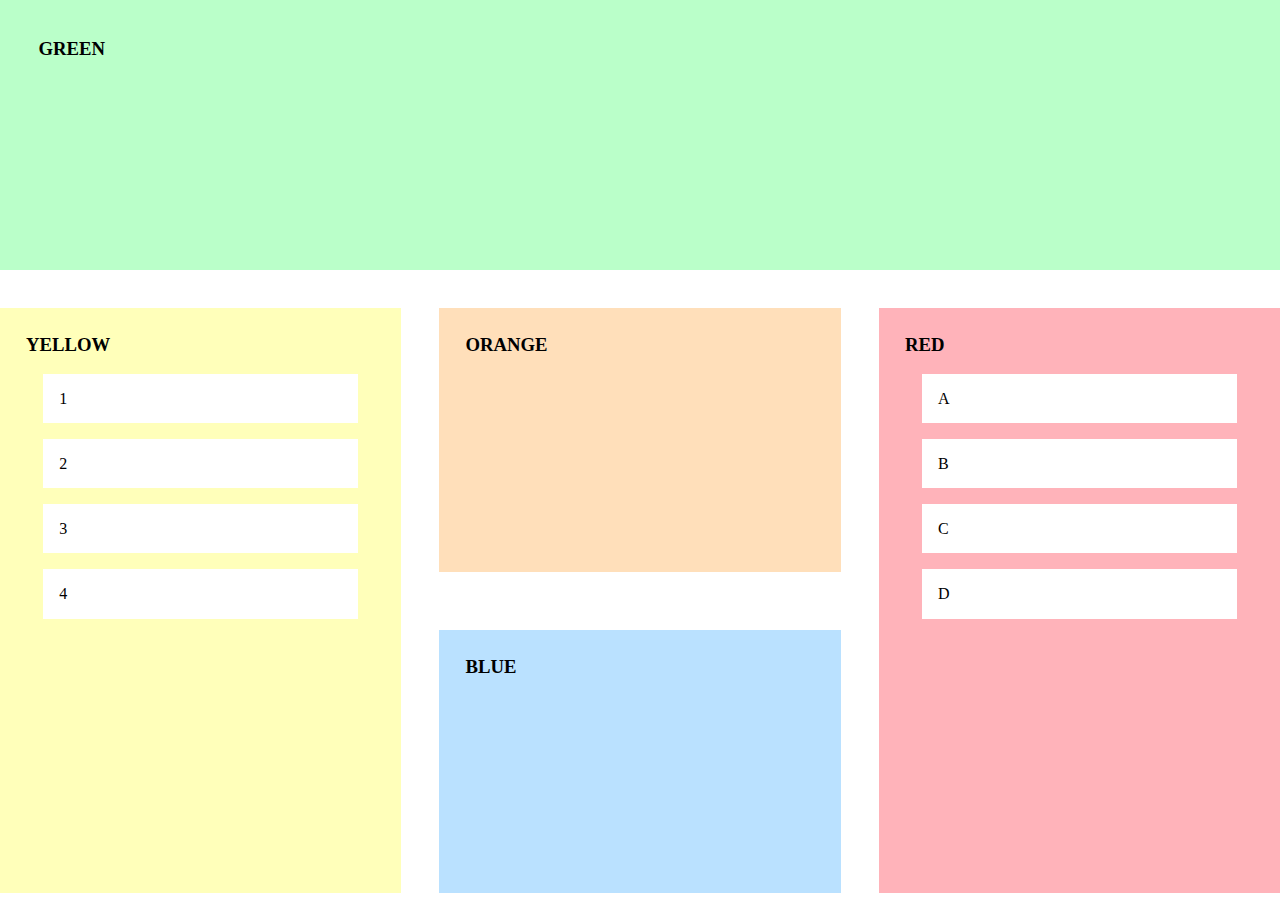
<file: CSS/Exercise_1/index.html>
<!DOCTYPE html>
<html lang="en">

<head>
    <meta charset="UTF-8">
    <meta http-equiv="X-UA-Compatible" content="IE=edge">
    <meta name="viewport" content="width=device-width, initial-scale=1.0">
    <link rel="stylesheet" href="style.css">
    <title>Page 1</title>
</head>

<body>
    <!-- <div class="green">
        <h3>GREEN</h3>
    </div> -->
    <div class="container">
        <div class="green">
            <h3>GREEN</h3>
        </div>
        <div class="boxe">
            <div class="yellow">
                <h3>YELLOW</h3>
                <ul class="list">
                    <li>
                        <p>1</p>
                    </li>
                    <li>
                        <p>2</p>
                    </li>
                    <li>
                        <p>3</p>
                    </li>
                    <li>
                        <p>4</p>
                    </li>
                </ul>
            </div>
            <div class="orange-blue">
                <div class="orange">
                    <h3>ORANGE</h3>
                </div>
                <div class="blue">
                    <h3>BLUE</h3>
                </div>
            </div>
            <div class="red">
                <h3>RED</h3>
                <ul class="list">
                    <li>
                        <p>A</p>
                    </li>
                    <li>
                        <p>B</p>
                    </li>
                    <li>
                        <p>C</p>
                    </li>
                    <li>
                        <p>D</p>
                    </li>
                </ul>
            </div>
        </div>
    </div>
</body>

</html>
</file>
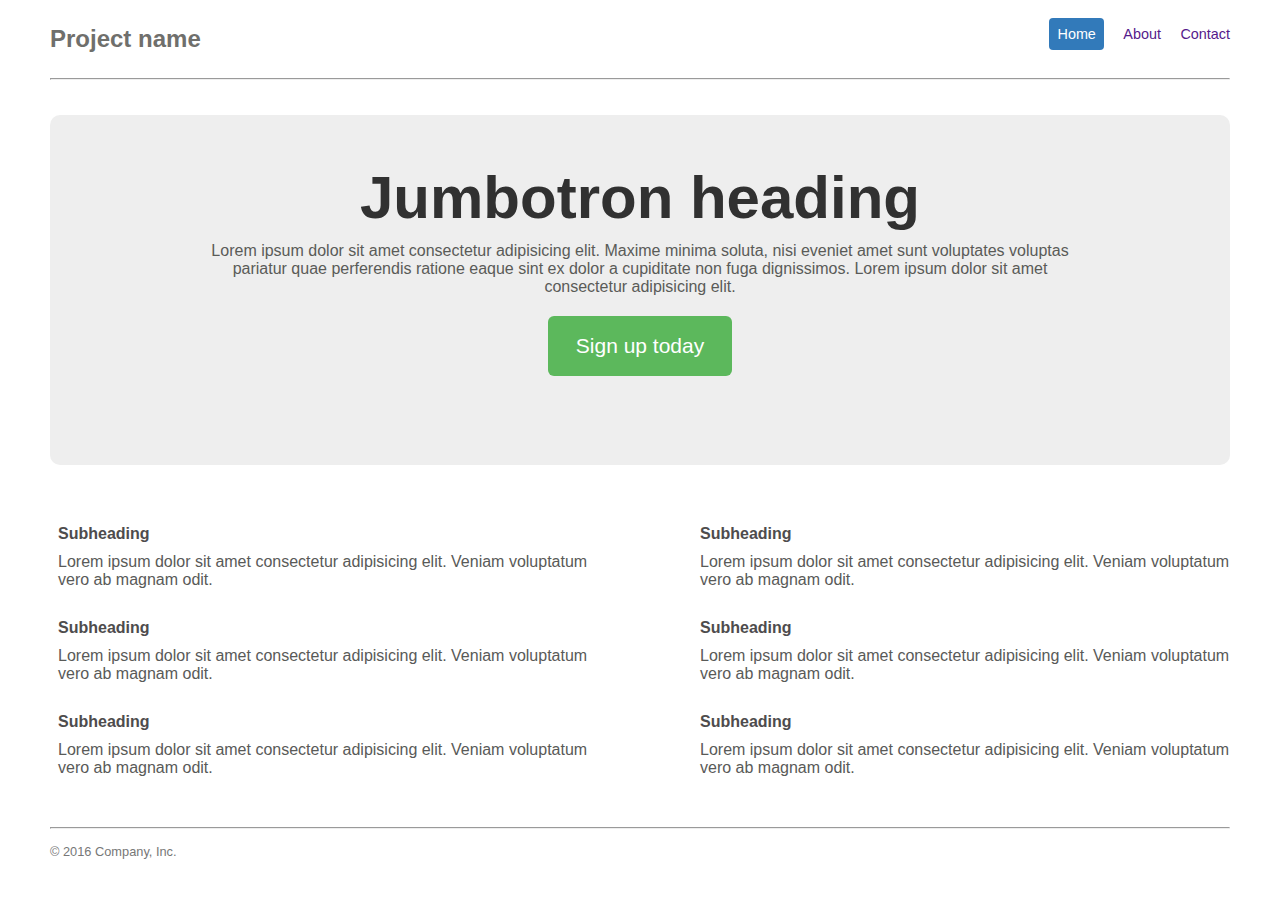
<file: CSS/Exercise_2/index.html>
<!DOCTYPE html>
<html lang="en">

<head>
    <meta charset="UTF-8">
    <meta http-equiv="X-UA-Compatible" content="IE=edge">
    <meta name="viewport" content="width=device-width, initial-scale=1.0">
    <link rel="stylesheet" href="style.css">
    <title>Page 2</title>
</head>

<body>
    <nav class="dispaly">
        <h2>Project name</h2>
        <ul>
            <form action="">
                <a id="Home" href=""> Home</a>
                <a href="">About</a>
                <a id="Contact" href="">Contact</a>
            </form>
        </ul>
    </nav>
    <hr>
    <div class="div">
        <h1>Jumbotron heading</h1>
        <p class="p">Lorem ipsum dolor sit amet consectetur adipisicing elit. Maxime minima soluta, nisi eveniet amet
            sunt
            voluptates voluptas pariatur quae perferendis ratione eaque sint ex dolor a cupiditate non fuga dignissimos.
            Lorem ipsum dolor sit amet consectetur adipisicing elit.
        </p>
        <a class="btn" href="#" role="button">Sign up today</a>
    </div>
    <div class="parent" id="parent2">
        <div class="division">
            <h4>Subheading</h4>
            <p class="p2">Lorem ipsum dolor sit amet consectetur adipisicing elit. Veniam voluptatum vero ab magnam
                odit.</p>
        </div>
        <div class="division" id="division2">
            <h4>Subheading</h4>
            <p class="p2">Lorem ipsum dolor sit amet consectetur adipisicing elit. Veniam voluptatum vero ab magnam
                odit.</p>
        </div>
    </div>
    <div class="parent">
        <div class="division">
            <h4>Subheading</h4>
            <p class="p2">Lorem ipsum dolor sit amet consectetur adipisicing elit. Veniam voluptatum vero ab
                magnam odit.</p>
        </div>
        <div class="division" id="division2">
            <h4>Subheading</h4>
            <p class="p2">Lorem ipsum dolor sit amet consectetur adipisicing elit. Veniam voluptatum vero ab magnam
                odit.</p>
        </div>
    </div>
    <div class="parent">
        <div class="division">
            <h4>Subheading</h4>
            <p class="p2">Lorem ipsum dolor sit amet consectetur adipisicing elit. Veniam voluptatum vero ab magnam
                odit.</p>
        </div>
        <div class="division" id="division2">
            <h4>Subheading</h4>
            <p class="p2">Lorem ipsum dolor sit amet consectetur adipisicing elit. Veniam voluptatum vero ab magnam
                odit.</p>
        </div>
    </div>
    <hr class="hr">

    <footer class="footer">
        <p>© 2016 Company, Inc.</p>
    </footer>
</body>

</html>
</file>
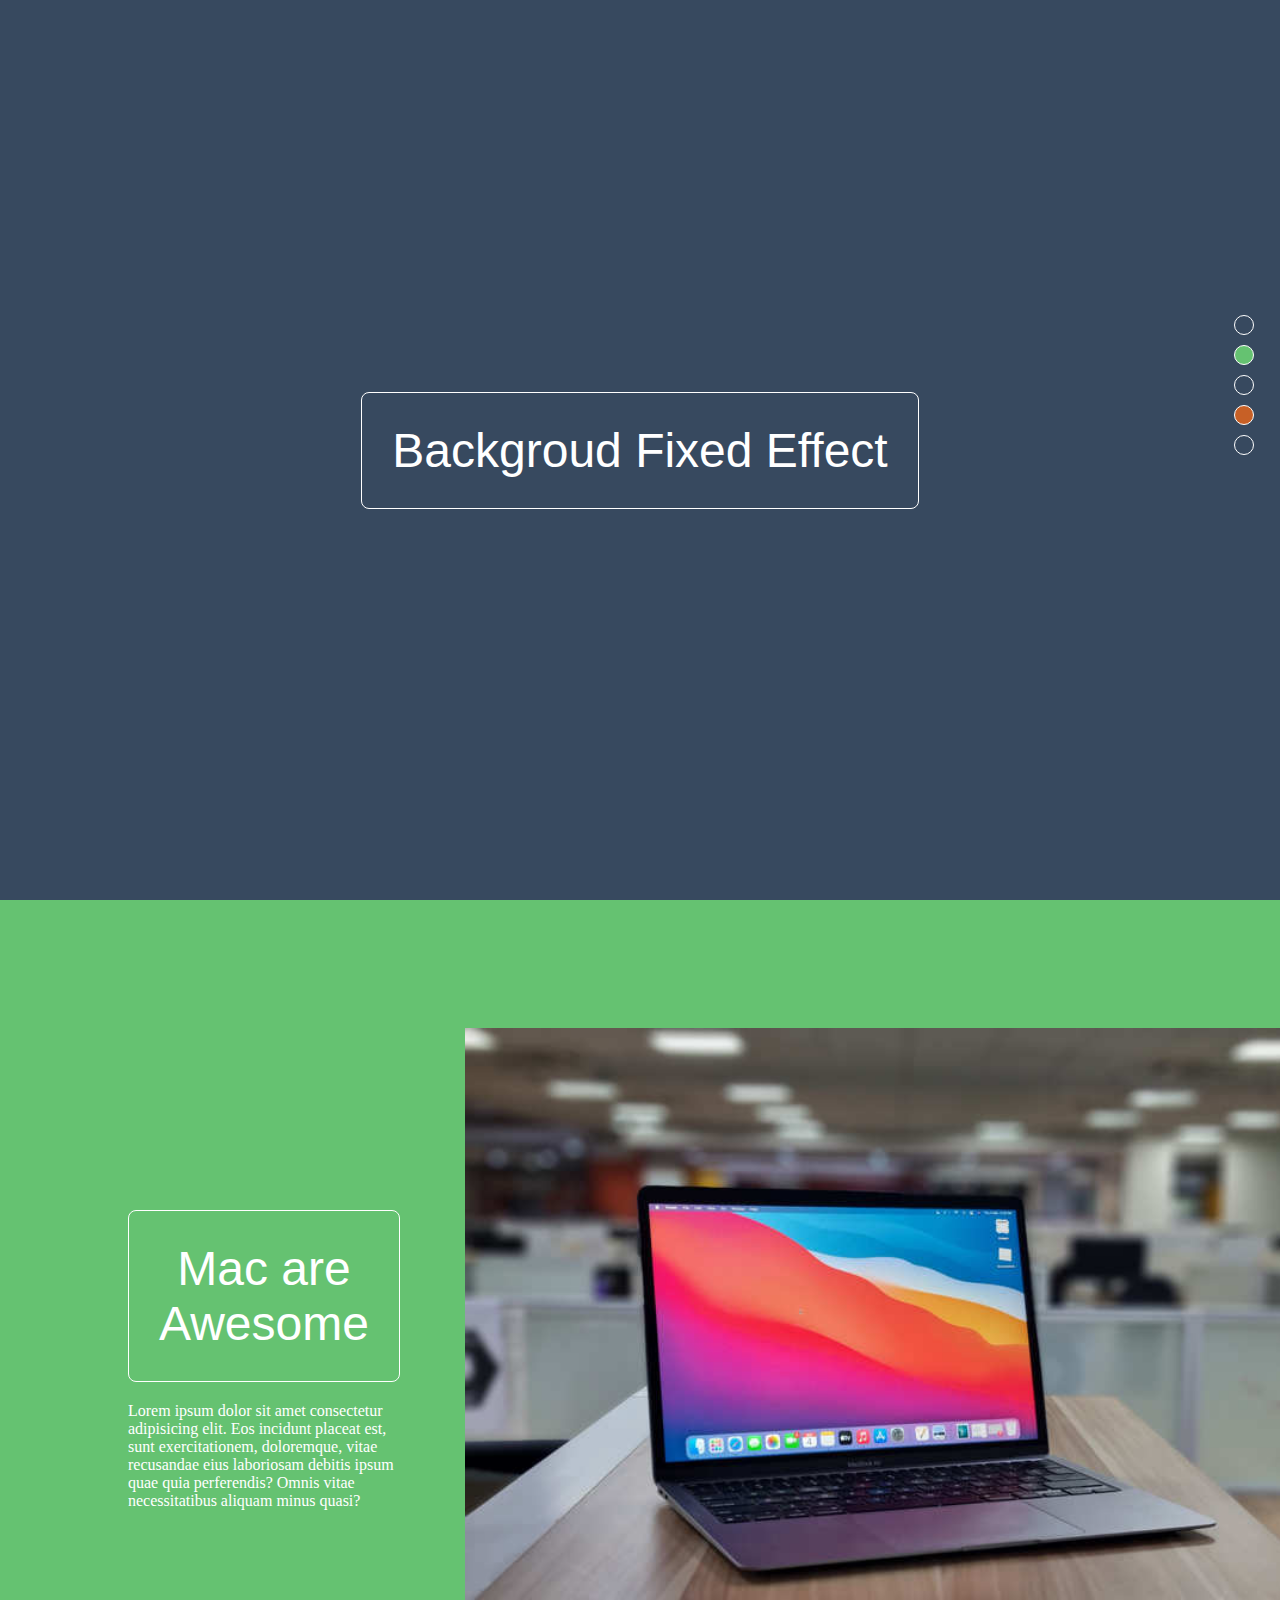
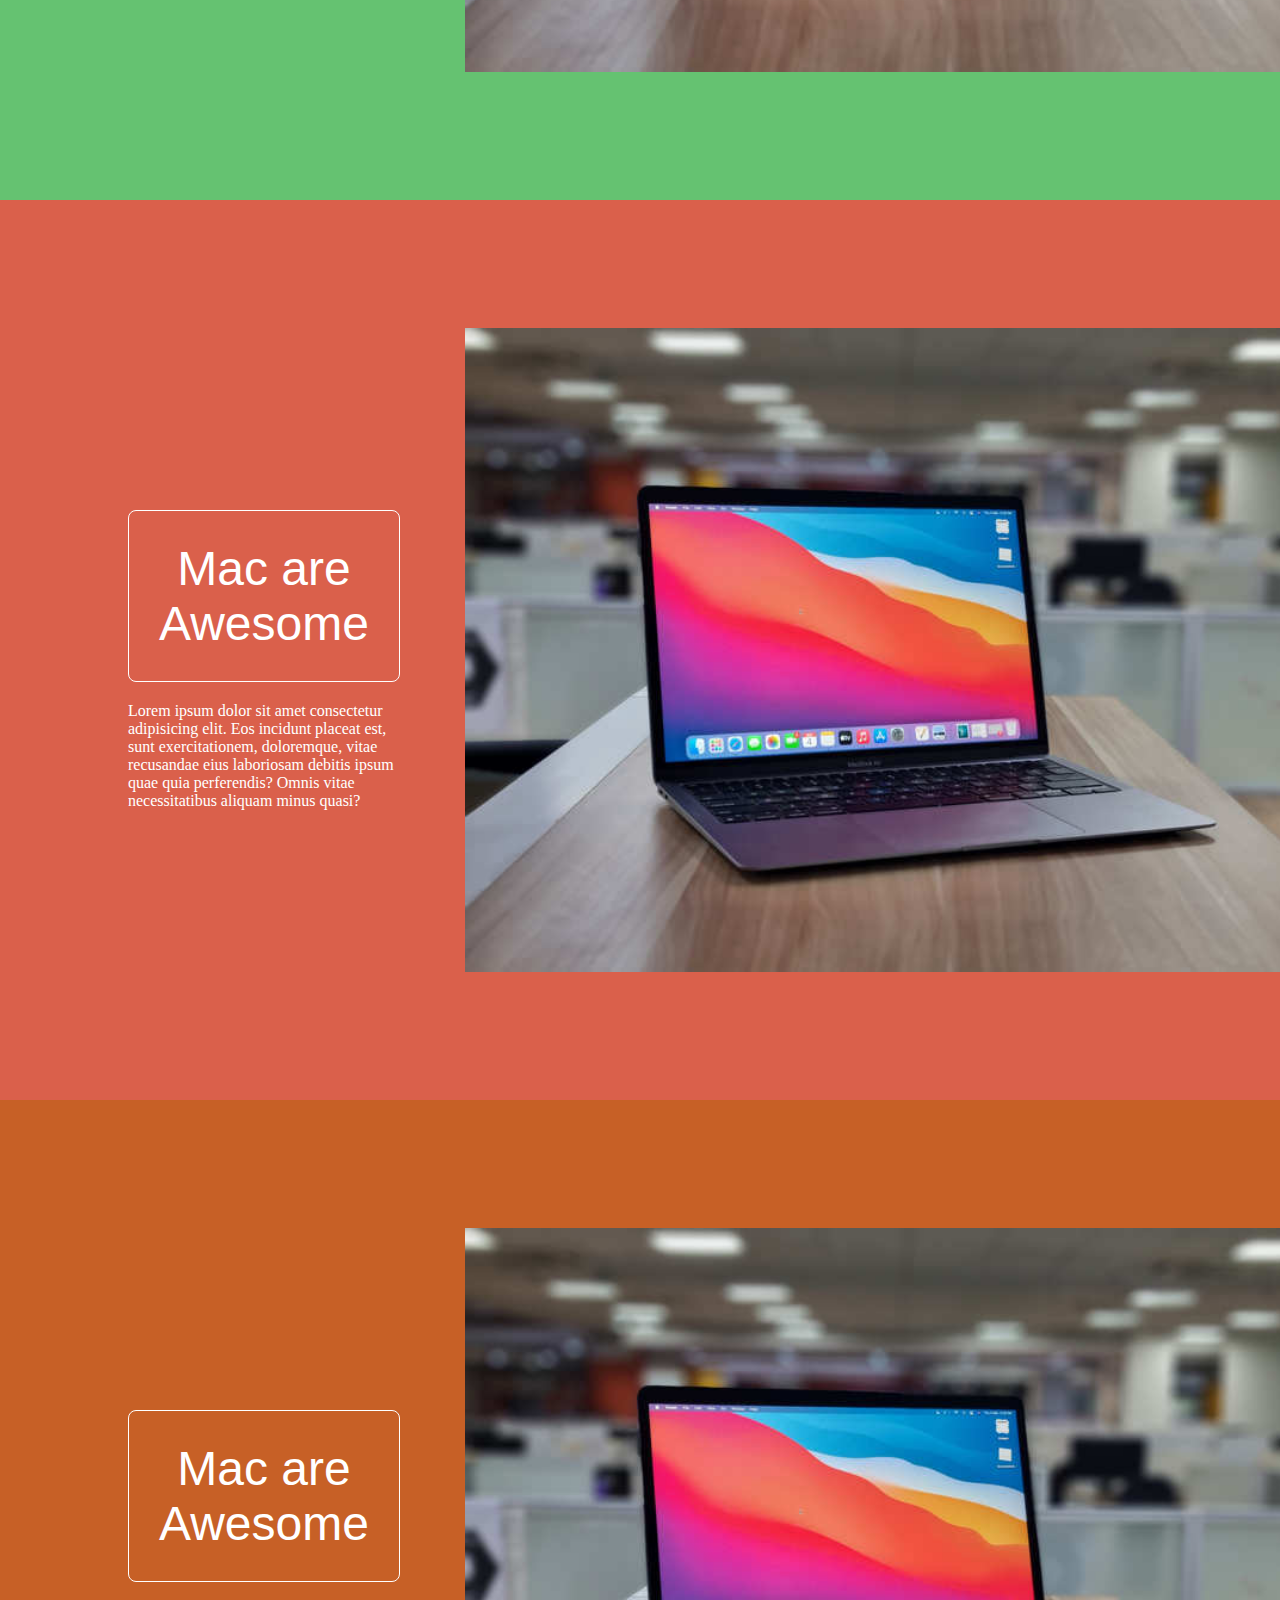
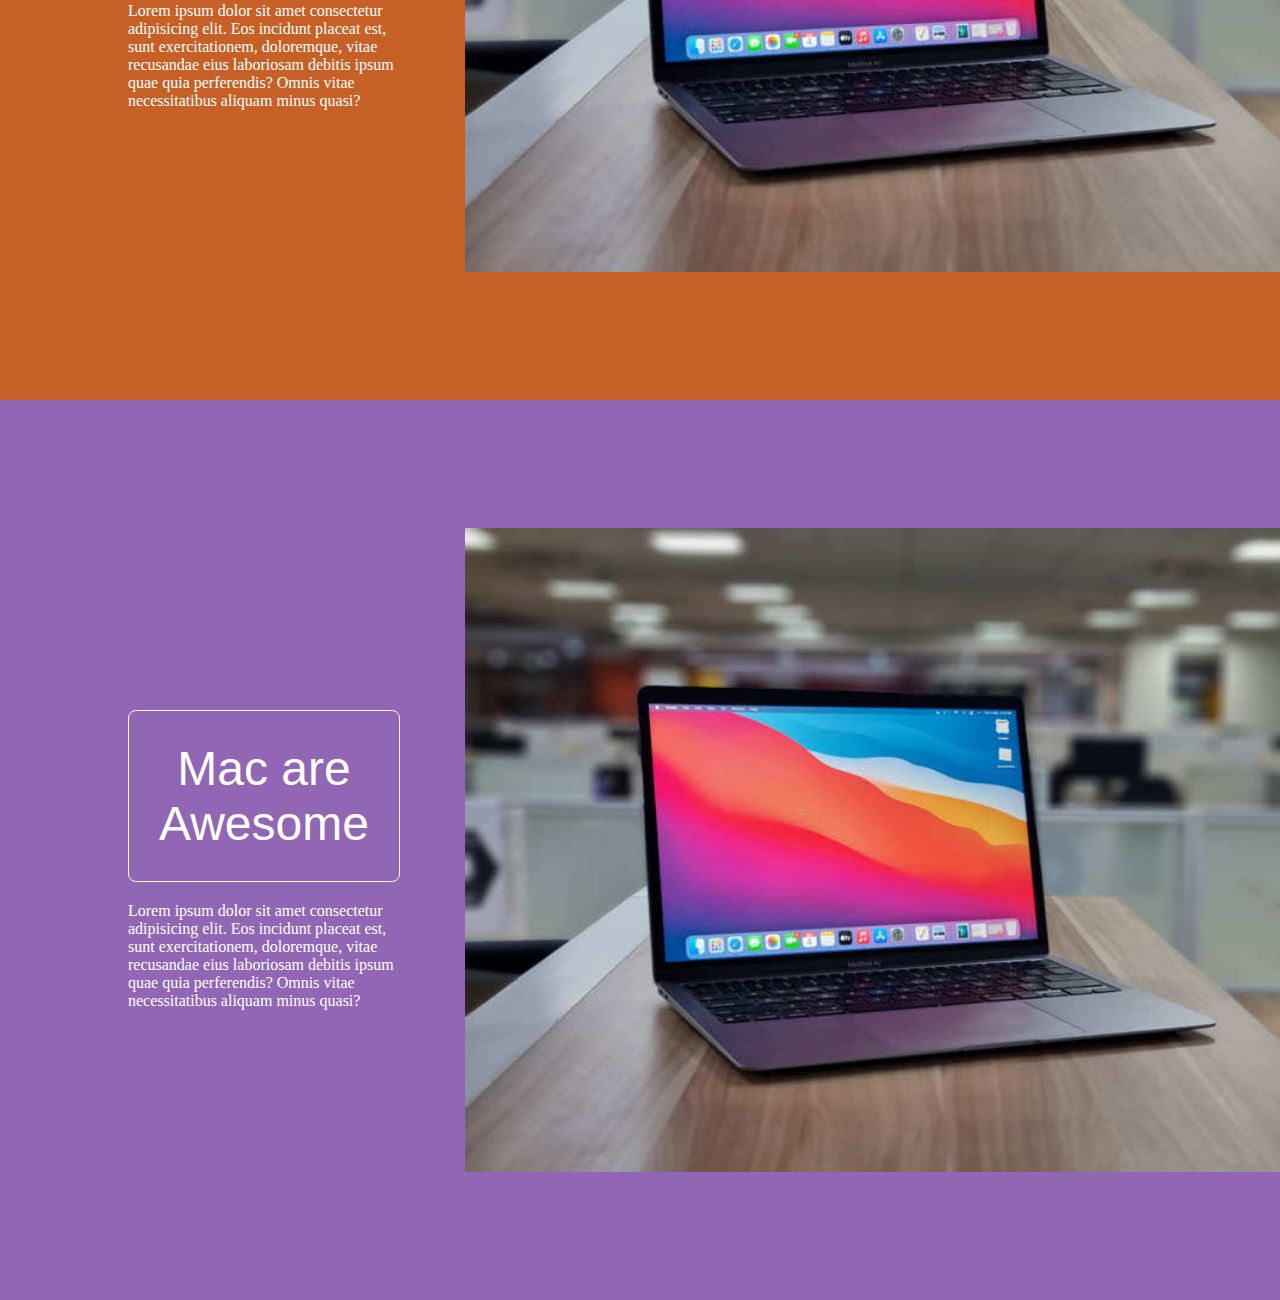
<file: CSS/Exercise_5/index.html>
<!DOCTYPE html>
<html lang="en">

<head>
    <meta charset="UTF-8">
    <meta http-equiv="X-UA-Compatible" content="IE=edge">
    <meta name="viewport" content="width=device-width, initial-scale=1.0">
    <link rel="stylesheet" href="style.css">
    <title>page 5</title>
</head>

<body>
    <div class="buttons">
        <a href="#first">
            <div class="blue"></div>
        </a>
        <a href="#second">
            <div class="green"></div>
        </a>
        <a href="#third">
            <div class="bred"></div>
        </a>
        <a href="#fourth">
            <div class="orange"></div>
        </a>
        <a href="#fifth">
            <div class="bpurple"></div>
        </a>
    </div>
    <div class="container blue" id="first">
        <button>Backgroud Fixed Effect</button>
    </div>
    <div class="container green" id="second">
        <div class="content">
            <button>Mac are Awesome</button>
            <p>Lorem ipsum dolor sit amet consectetur adipisicing elit. Eos incidunt placeat est, sunt exercitationem,
                doloremque, vitae recusandae eius laboriosam debitis ipsum quae quia perferendis? Omnis vitae
                necessitatibus aliquam minus quasi?</p>
        </div>
        <img src="img.jpg" alt="">
    </div>
    <div class="container red" id="third">
        <div class="content">
            <button>Mac are Awesome</button>
            <p>Lorem ipsum dolor sit amet consectetur adipisicing elit. Eos incidunt placeat est, sunt exercitationem,
                doloremque, vitae recusandae eius laboriosam debitis ipsum quae quia perferendis? Omnis vitae
                necessitatibus aliquam minus quasi?</p>
        </div>
        <img src="img.jpg" alt="">
    </div>
    <div class="container orange" id="fourth">
        <div class="content">
            <button>Mac are Awesome</button>
            <p>Lorem ipsum dolor sit amet consectetur adipisicing elit. Eos incidunt placeat est, sunt exercitationem,
                doloremque, vitae recusandae eius laboriosam debitis ipsum quae quia perferendis? Omnis vitae
                necessitatibus aliquam minus quasi?</p>
        </div>
        <img src="img.jpg" alt="">
    </div>
    <div class="container purple" id="fifth">
        <div class="content">
            <button>Mac are Awesome</button>
            <p>Lorem ipsum dolor sit amet consectetur adipisicing elit. Eos incidunt placeat est, sunt exercitationem,
                doloremque, vitae recusandae eius laboriosam debitis ipsum quae quia perferendis? Omnis vitae
                necessitatibus aliquam minus quasi?</p>
        </div>
        <img src="img.jpg" alt="">
    </div>
</body>

</html>
</file>
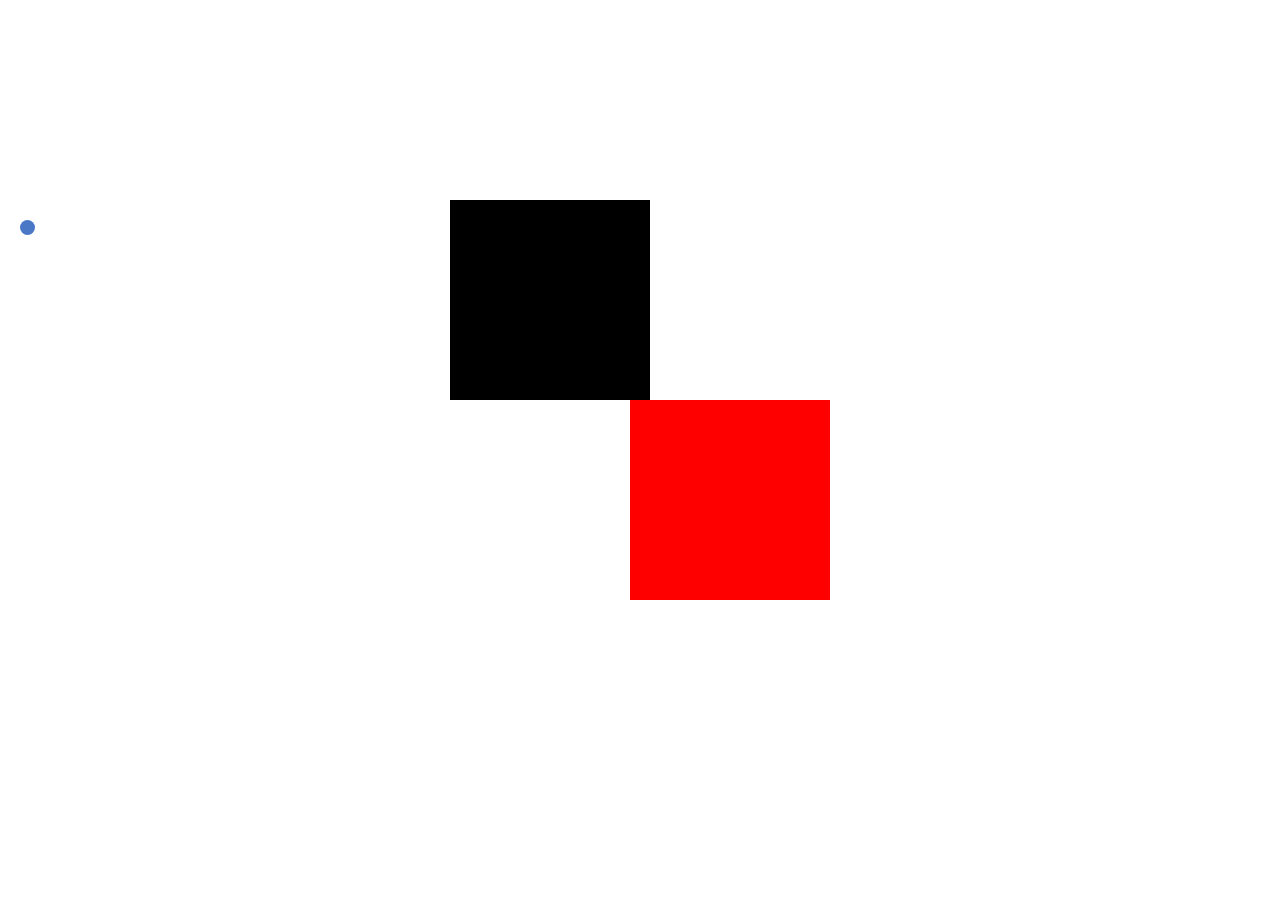
<file: JavaScript/Exercise_6/index.html>
<!DOCTYPE html>
<html lang="en">

<head>
    <meta charset="UTF-8">
    <meta http-equiv="X-UA-Compatible" content="IE=edge">
    <meta name="viewport" content="width=device-width, initial-scale=1.0">
    <title>JS 6</title>
</head>

<body>
    <script src="main.js"> </script>
</body>

</html>
</file>
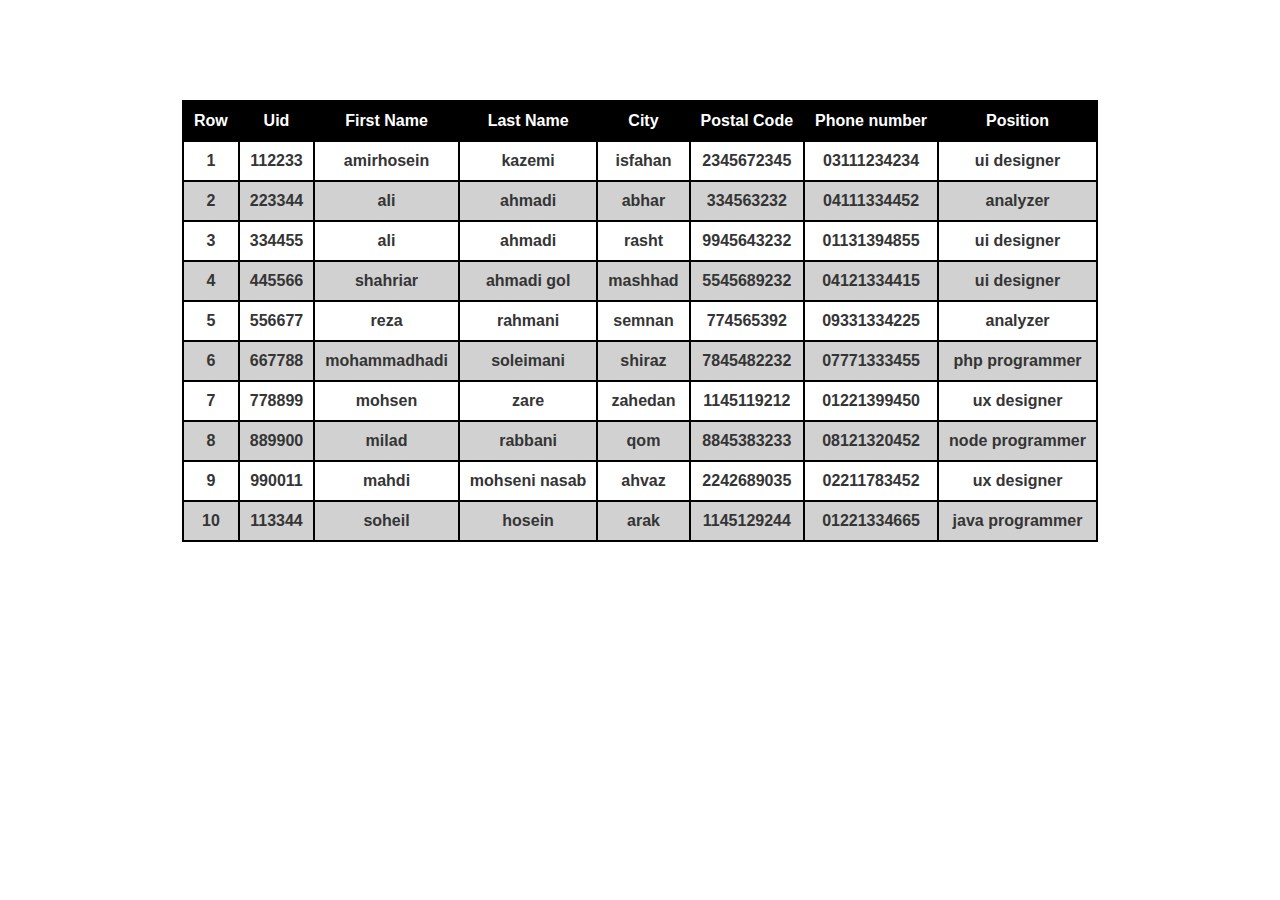
<file: JavaScript/Exercise_8/index.html>
<!DOCTYPE html>
<html lang="en">

<head>
    <meta charset="UTF-8">
    <meta http-equiv="X-UA-Compatible" content="IE=edge">
    <meta name="viewport" content="width=device-width, initial-scale=1.0">
    <link rel="stylesheet" href="style.css">
    <title>JS 8</title>
</head>

<style>

</style>

<body>
    <script src="main.js"></script>
</body>

</html>
</file>
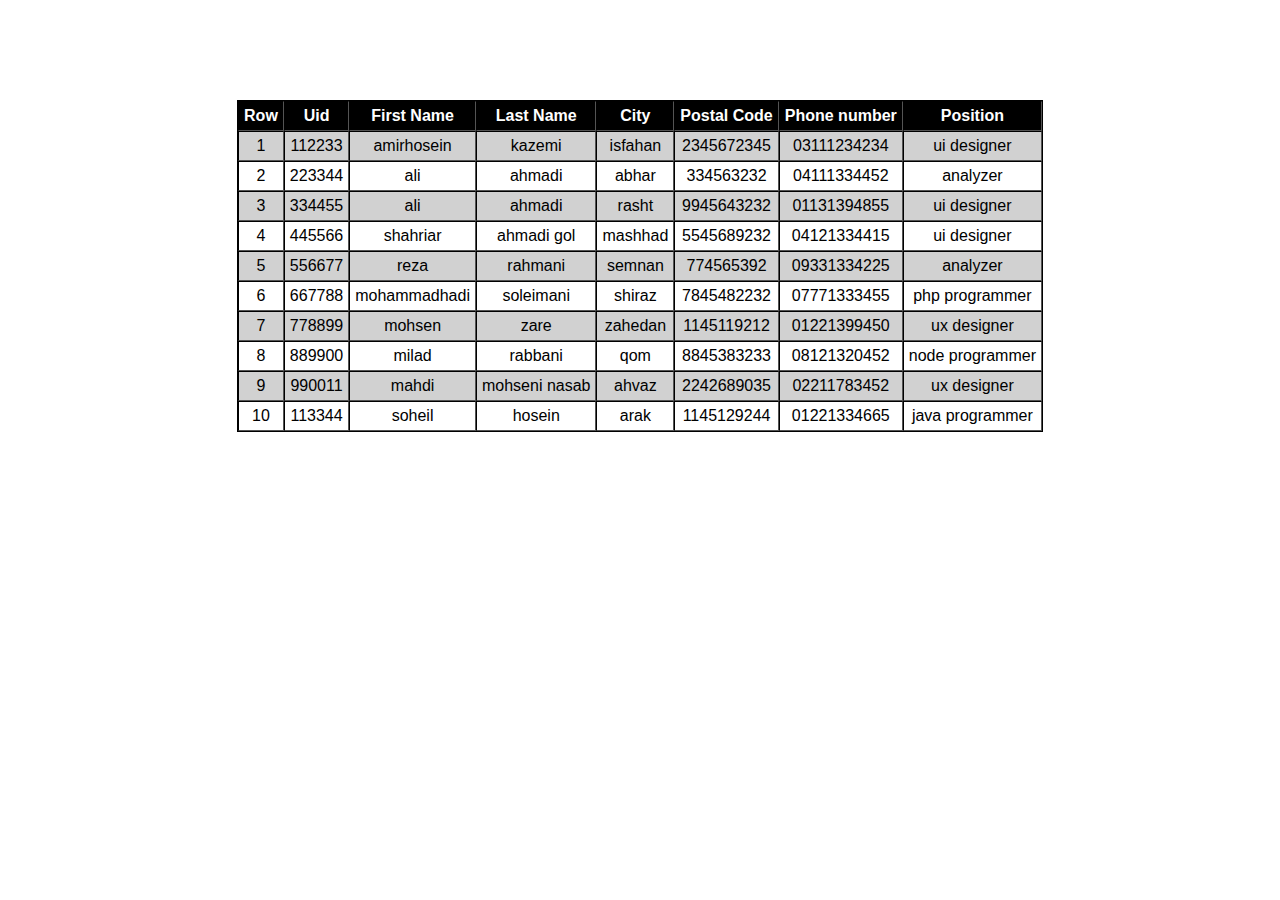
<file: JavaScript/Exercise_9/index.html>
<!DOCTYPE html>
<html lang="en">

<head>
    <meta charset="UTF-8">
    <meta http-equiv="X-UA-Compatible" content="IE=edge">
    <meta name="viewport" content="width=device-width, initial-scale=1.0">
    <link rel="stylesheet" href="style.css">
    <title>JS 9</title>
</head>
<style>

</style>

<body>
    <script src="main.js"></script>
</body>

</html>
</file>
<file: CSS/Exercise_1/style.css>
* {
  box-sizing: border-box;
  margin: 0;
  padding: 0;
}

.container {
  width: 100vw;
  height: 100vh;
  display: flex;
  flex-direction: column;
}

.green {
  height: 30%;
  padding: 3%;
  margin-bottom: 3%;
  background-color: #baffc9;
}

.boxe {
  height: 65%;
  display: flex;
  justify-content: space-between;
}

.boxe > div {
  width: 31.33333%;
  display: flex;
  flex-direction: column;
}

.yellow {
  padding: 26px;
  background-color: #ffffba;
}

.red {
  padding: 26px;
  background-color: #ffb3ba;
}

.orange {
  padding: 26px;
  height: 45%;
  background-color: #ffdfba;
}

.blue {
  padding: 26px;
  height: 45%;
  background-color: #bae1ff;
}

.orange-blue {
  justify-content: space-between;
}

.list {
  padding: 5%;
  list-style-type: none;
}

.list li {
  padding: 5%;
  margin-bottom: 5%;
  background-color: white;
}
</file>
<file: CSS/Exercise_2/style.css>
* {
  box-sizing: border-box;
  margin: 0;
  padding: 0;
}

body {
  margin: 10px;
  font-family: "Helvetica Neue", Helvetica, Arial, sans-serif;
}

/* ################################ navbar ################################## */

nav h2 {
  font-family: "Gill Sans", "Gill Sans MT", Calibri, "Trebuchet MS", sans-serif;
  color: #6f6f6c;
}

nav a {
  text-decoration: none;
  margin-right: 15px;
  font-size: 0.9rem;
}

.dispaly {
  display: flex;
  justify-content: space-between;
  margin: 25px 40px;
}

#Home {
  background-color: #327aba;
  padding: 8px;
  border-radius: 4px;
  color: white;
}

#Contact {
  margin-right: 0;
}

hr {
  margin-left: 40px;
  margin-right: 40px;
}

/* ################################ body ################################## */

.div {
  overflow: auto;
  text-align: center;
  background-color: #eeeeee;
  border-radius: 10px;
  height: 350px;
  margin-left: 40px;
  margin-right: 40px;
  margin-top: 35px;
}

.div h1 {
  padding-top: 48px;
  font-family: sans-serif;
  color: #313131;
  text-align: center;
  font-size: 60px;
}

.div .p {
  margin-top: 10px;
  margin-left: 140px;
  margin-right: 140px;
  margin-bottom: 20px;
  color: #5a5b58;
}

.btn {
  background-color: #5cb85c;
  border-color: #4cae4c;
  display: inline-block;
  text-decoration: none;
  font-size: 21px;
  padding: 18px 28px;
  border-radius: 6px;
  font-family: sans-serif;
  color: white;
}

.parent {
  display: flex;
  justify-content: space-between;
  margin-left: 8px;
}

#parent2 {
  margin-top: 30px;
}

.division {
  color: #595a58;
  width: 530px;
  margin-top: 30px;
  margin-left: 40px;
}

#division2 {
  margin-right: 40px;
}

.hr {
  margin-top: 50px;
}

h4 {
  color: #4e4c4d;
}

.p2 {
  margin-top: 10px;
}

/* ################################ footer ################################## */

.footer {
  color: #777;
  margin-left: 40px;
  margin-top: 15px;
  font-size: 0.8rem;
  margin-bottom: 30px;
}
</file>
<file: CSS/Exercise_5/style.css>
* {
  box-sizing: border-box;
  margin: 0;
  padding: 0;
  scroll-behavior: smooth;
}

.container {
  width: 100%;
  height: 100vh;
  padding: 10%;
  display: flex;
}

.content {
  margin-right: 65px;
  display: flex;
  flex-direction: column;
  justify-content: center;
}

.blue {
  background-color: #37495f;
}

.green {
  background-color: #65c271;
}

.red {
  background-color: #da604b;
}

.orange {
  background-color: #c76026;
}

.purple {
  background-color: #9166b5;
}

.buttons {
  position: fixed;
  top: 35%;
  right: 2%;
  display: flex;
  flex-direction: column;
}

.buttons a div {
  width: 20px;
  height: 20px;
  border-radius: 50%;
  border: 1px solid white;
  margin-bottom: 10px;
}

.content button,
button {
  margin: auto;
  padding: 30px;
  color: white;
  font-size: 3rem;
  border: 1px solid white;
  border-radius: 8px;
  background-color: transparent;
}

.content p {
  color: white;
}

.blue button:hover {
  color: #37495f;
  border: 1px solid #37495f;
}

.green button:hover {
  color: #65c271;
  border: 1px solid #65c271;
}

.red button:hover {
  color: #da604b;
  border: 1px solid #da604b;
}

.orange button:hover {
  color: #c76026;
  border: 1px solid #c76026;
}

.purple button:hover {
  color: #9166b5;
  border: 1px solid #9166b5;
}

.blue button:hover,
.green button:hover,
.red button:hover,
.orange button:hover,
.purple button:hover {
  cursor: pointer;
  background-color: white;
}

.content button {
  margin: 20px 0px;
}
</file>
<file: JavaScript/Exercise_8/style.css>
* {
  box-sizing: border-box;
  margin: 0;
  padding: 0;
}

body {
  display: flex;
  justify-content: center;
  align-items: center;
}

table {
  font-family: Arial, Helvetica, sans-serif;
  border-spacing: unset;
  border: 1px solid black;
  margin-top: 100px;
}

table th,
table td {
  text-align: center;
  padding: 10px 10px;
  border: 1px solid black;
  font-weight: bold;
  color: rgb(53, 53, 53);
}

table th {
  color: white;
  background-color: black;
}

table tr:nth-child(even) {
  background-color: #d1d1d1;
}
</file>
<file: JavaScript/Exercise_9/style.css>
body {
  margin: 0;
  padding: 0;
  box-sizing: border-box;
  overflow: hidden;
  display: flex;
  justify-content: center;
}
table {
  font-family: Arial, Helvetica, sans-serif;
  border-spacing: unset;
  border: 1px solid black;
  margin-top: 100px;
  text-align: center;
}

table {
  border: 1px solid black;
}
.tab {
  float: left;
}
.tab-2 {
  margin-left: 70px;
  margin-top: 95px;
}
.tab-2 input {
  display: block;
  margin-bottom: 10px;
}

table tr:nth-child(odd) {
  background-color: #d1d1d1;
}

td,
th {
  padding: 5px;
}

tr:hover {
  background-color: #eee;
  cursor: pointer;
}

table th {
  color: white;
  background-color: black;
}
</file>
